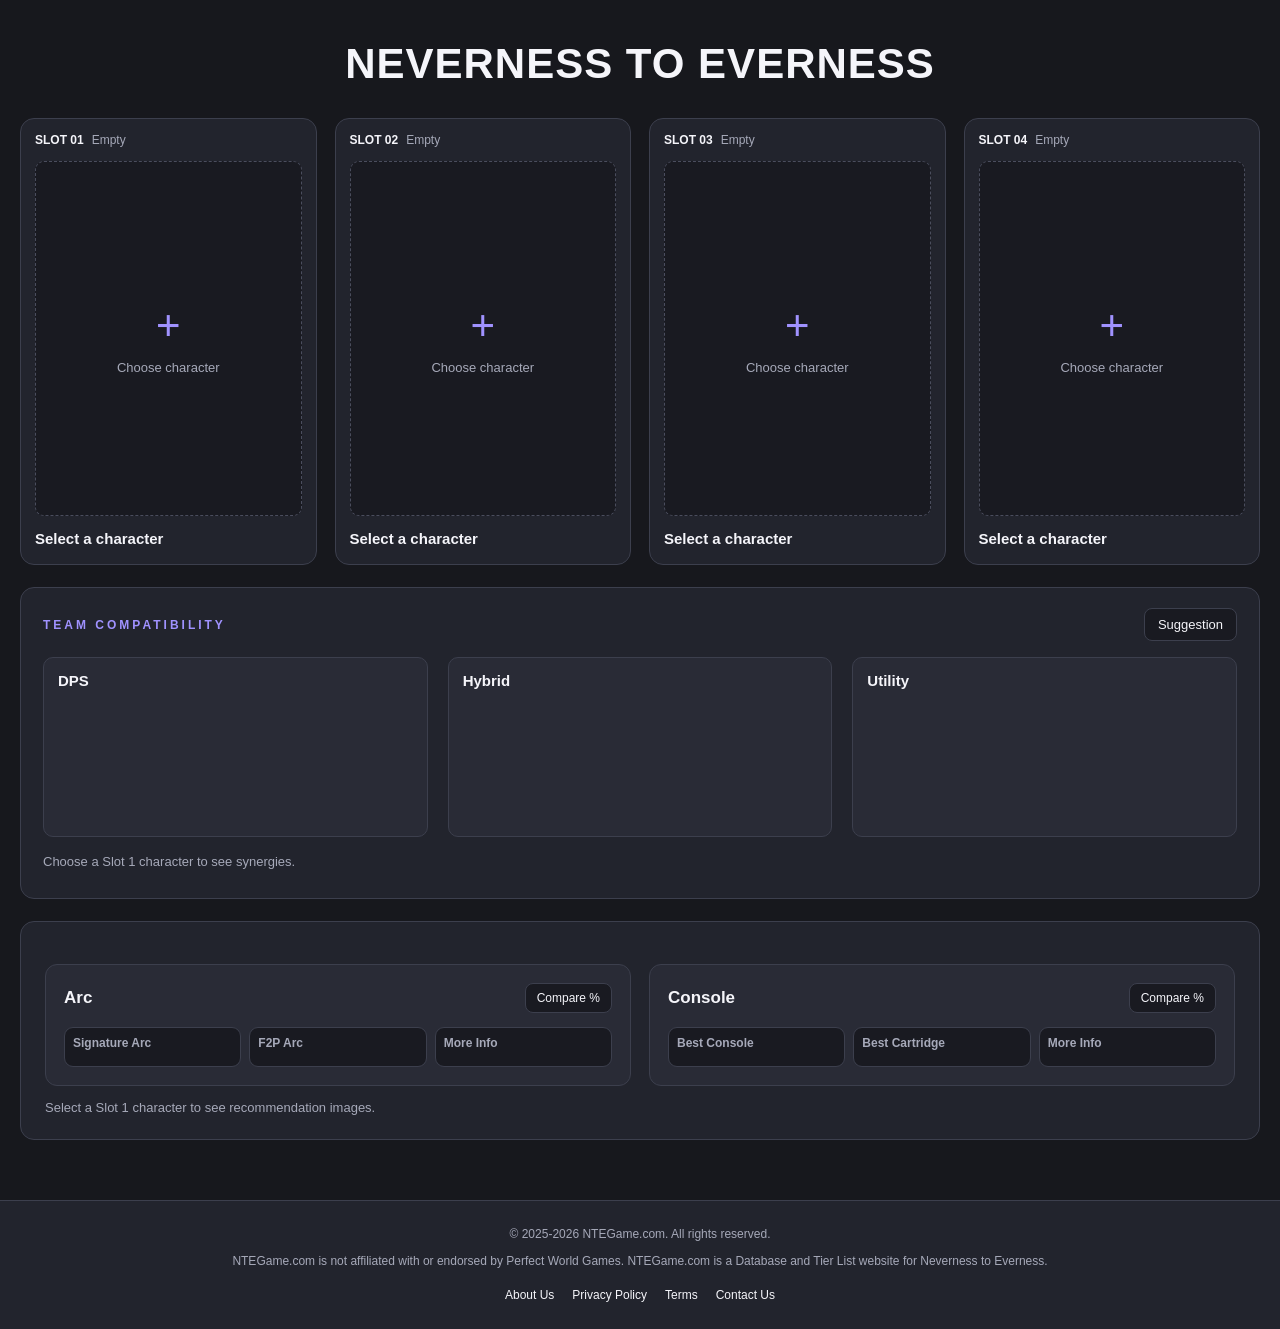
<file: index.html>
<!DOCTYPE html>
<html lang="en">
<head>
    <meta charset="UTF-8">
    <meta name="viewport" content="width=device-width, initial-scale=1.0">
    <title>Game Presentation</title>
    <link rel="stylesheet" href="style.css">
    <script src="main.js" defer></script>
</head>
<body>

<main class="container">

    <header class="page-header">
        <h1>NEVERNESS TO EVERNESS</h1>

    </header>

    <!-- FOUR CHARACTER SLOTS -->
    <section class="slots">
        <div class="slot" data-slot="0">
            <button class="slot-select" type="button"
                aria-label="Choose a character for Slot 1">
                <span class="slot-heading">
                    <span>SLOT 01</span>
                    <span class="slot-status">Empty</span>
                </span>
                <span class="character-art placeholder">
                    <span class="plus">+</span>
                    <span>Choose character</span>
                </span>
                <span class="slot-name">Select a character</span>
            </button>
        </div>

        <div class="slot" data-slot="1">
            <button class="slot-select" type="button"
                aria-label="Choose a character for Slot 2">
                <span class="slot-heading">
                    <span>SLOT 02</span>
                    <span class="slot-status">Empty</span>
                </span>
                <span class="character-art placeholder">
                    <span class="plus">+</span>
                    <span>Choose character</span>
                </span>
                <span class="slot-name">Select a character</span>
            </button>
            <button class="slot-clear" type="button" aria-label="Remove character from Slot 2" hidden>×</button>
        </div>

        <div class="slot" data-slot="2">
            <button class="slot-select" type="button"
                aria-label="Choose a character for Slot 3">
                <span class="slot-heading">
                    <span>SLOT 03</span>
                    <span class="slot-status">Empty</span>
                </span>
                <span class="character-art placeholder">
                    <span class="plus">+</span>
                    <span>Choose character</span>
                </span>
                <span class="slot-name">Select a character</span>
            </button>
            <button class="slot-clear" type="button" aria-label="Remove character from Slot 3" hidden>×</button>
        </div>

        <div class="slot" data-slot="3">
            <button class="slot-select" type="button"
                aria-label="Choose a character for Slot 4">
                <span class="slot-heading">
                    <span>SLOT 04</span>
                    <span class="slot-status">Empty</span>
                </span>
                <span class="character-art placeholder">
                    <span class="plus">+</span>
                    <span>Choose character</span>
                </span>
                <span class="slot-name">Select a character</span>
            </button>
            <button class="slot-clear" type="button" aria-label="Remove character from Slot 4" hidden>×</button>
        </div>
    </section>

    <!-- SLOT 1 SYNERGY -->
    <section class="synergy-section">
        <div class="synergy-heading">
            <div>
                <p class="eyebrow">TEAM COMPATIBILITY</p>
                <button class="suggestion-button" id="suggestion-button" type="button">
                    Suggestion
                </button>
            </div>
        </div>

        <div class="synergy-categories">
            <section class="synergy-category" aria-labelledby="synergy-dps-heading">
                <h3 id="synergy-dps-heading">DPS</h3>
                <div class="synergy-list" id="synergy-list-dps"></div>
                <p class="synergy-category-empty" id="synergy-empty-dps" hidden>
                    No compatible DPS characters.
                </p>
            </section>

            <section class="synergy-category" aria-labelledby="synergy-hybrid-heading">
                <h3 id="synergy-hybrid-heading">Hybrid</h3>
                <div class="synergy-list" id="synergy-list-hybrid"></div>
                <p class="synergy-category-empty" id="synergy-empty-hybrid" hidden>
                    No compatible Hybrid characters.
                </p>
            </section>

            <section class="synergy-category" aria-labelledby="synergy-utility-heading">
                <h3 id="synergy-utility-heading">Utility</h3>
                <div class="synergy-list" id="synergy-list-utility"></div>
                <p class="synergy-category-empty" id="synergy-empty-utility" hidden>
                    No compatible Utility characters.
                </p>
            </section>
        </div>

        <p class="synergy-empty" id="synergy-empty">
            Your compatible characters will appear here.
        </p>
    </section>

    <!-- RECOMMENDATIONS -->
    <section class="recommendations">
        <div class="recommendation-grid">
            <section class="recommendation-card" aria-labelledby="arc-recommendation-heading">
                <div class="recommendation-card-header">
                    <h3 id="arc-recommendation-heading">Arc</h3>
                    <button class="comparison-button" type="button" data-comparison="arc">
                        Compare %
                    </button>
                </div>
                <div class="recommendation-fields arc-recommendation-fields">
                    <figure class="recommendation-image-card">
                        <figcaption>Signature Arc</figcaption>
                        <img id="signature-arc-image" alt="" hidden>
                    </figure>
                    <figure class="recommendation-image-card">
                        <figcaption>F2P Arc</figcaption>
                        <img id="f2p-arc-image" alt="" hidden>
                    </figure>
                    <figure class="recommendation-image-card">
                        <figcaption>More Info</figcaption>
                        <img id="arc-more-info-image" alt="" hidden>
                    </figure>
                </div>
            </section>

            <section class="recommendation-card" aria-labelledby="console-recommendation-heading">
                <div class="recommendation-card-header">
                    <h3 id="console-recommendation-heading">Console</h3>
                    <button class="comparison-button" type="button" data-comparison="console">
                        Compare %
                    </button>
                </div>
                <div class="recommendation-fields arc-recommendation-fields">
                    <figure class="recommendation-image-card">
                        <figcaption>Best Console</figcaption>
                        <img id="console-best-image" alt="" hidden>
                    </figure>
                    <figure class="recommendation-image-card">
                        <figcaption>Best Cartridge</figcaption>
                        <img id="console-cartridge-image" alt="" hidden>
                    </figure>
                    <figure class="recommendation-image-card">
                        <figcaption>More Info</figcaption>
                        <img id="console-more-info-image" alt="" hidden>
                    </figure>
                </div>
            </section>
        </div>
        <p class="recommendation-empty" id="recommendation-empty">
            Select a Slot 1 character to see recommendation images.
        </p>
    </section>

</main>

<footer class="site-footer">
    <div class="site-footer-content">
        <p class="site-footer-copyright">
            © 2025-2026 NTEGame.com. All rights reserved.
        </p>
        <p class="site-footer-disclaimer">
            NTEGame.com is not affiliated with or endorsed by Perfect World Games.
            NTEGame.com is a Database and Tier List website for Neverness to Everness.
        </p>
        <nav class="site-footer-links" aria-label="Footer">
            <a href="about.html" target="_blank" rel="noopener">About Us</a>
            <a href="privacy.html" target="_blank" rel="noopener">Privacy Policy</a>
            <a href="terms.html" target="_blank" rel="noopener">Terms</a>
            <a href="contact.html" target="_blank" rel="noopener">Contact Us</a>
        </nav>
    </div>
</footer>

<!-- CHARACTER SELECTION POPUP -->
<div class="modal" id="character-modal" aria-hidden="true">
    <div class="modal-backdrop" data-close-modal></div>

    <section
        class="modal-panel"
        role="dialog"
        aria-modal="true"
        aria-label="Character collection"
    >
        <header class="modal-header">
            <div>
                <p class="eyebrow">CHARACTER COLLECTION</p>
                <p id="modal-hint">Choose a character for Slot 1.</p>
            </div>

            <button
                class="close-button"
                id="close-modal"
                type="button"
                aria-label="Close popup"
            >×</button>
        </header>

        <input
            type="search"
            id="character-search"
            placeholder="Search character..."
            autocomplete="off"
        >

        <div class="filter-section">
            <p>Filter by group</p>

            <div class="filter-buttons">
                <button class="filter-button active"
                    data-group="All" type="button">All</button>

                <button class="filter-button"
                    data-group="Cosmos" type="button">Cosmos</button>

                <button class="filter-button"
                    data-group="Chaos" type="button">Chaos</button>

                <button class="filter-button"
                    data-group="Anima" type="button">Anima</button>

                <button class="filter-button"
                    data-group="Incantation" type="button">Incantation</button>

                <button class="filter-button"
                    data-group="Lakshana" type="button">Lakshana</button>

                <button class="filter-button"
                    data-group="Psyche" type="button">Psyche</button>
                <button class="filter-button"
                    data-group="Dps" type="button">Dps</button>
                <button class="filter-button"
                    data-group="Hybrid" type="button">Hybrid</button>
               
                <button class="filter-button"
                    data-group="Utility" type="button">Utility</button>
            </div>
        </div>

        <div class="character-grid" id="character-grid"></div>

        <p class="empty-message" id="empty-message" hidden>
            No characters found.
        </p>
    </section>
</div>

<!-- SYNERGY DETAIL POPUP -->
<div class="modal synergy-modal" id="synergy-modal" aria-hidden="true">
    <div class="modal-backdrop" data-close-synergy></div>

    <section
        class="synergy-modal-panel"
        role="dialog"
        aria-modal="true"
        aria-labelledby="synergy-detail-name"
    >
        <header class="modal-header">
            <div>
                <p class="eyebrow">CHARACTER SYNERGY</p>
                <h2 id="synergy-detail-name">Character Name</h2>
                <p class="synergy-detail-subtitle" id="synergy-detail-group"></p>
            </div>

            <button
                class="close-button"
                id="close-synergy-modal"
                type="button"
                aria-label="Close synergy details"
            >×</button>
        </header>

        <div class="synergy-detail-content">
            <div class="synergy-detail-art" id="synergy-detail-art">
                <span class="character-placeholder">✦</span>
            </div>

            <div class="synergy-detail-info">
                <h3>Why They Synergize</h3>
                <p id="synergy-detail-description"></p>
            </div>
        </div>

        <p class="synergy-detail-note">
            This is a preview only. It will not change your selected team.
        </p>
    </section>
</div>

<!-- RECOMMENDATION PERCENTAGE COMPARISON -->
<div class="modal percentage-modal" id="percentage-modal" aria-hidden="true">
    <div class="modal-backdrop" data-close-percentage></div>

    <section
        class="modal-panel percentage-modal-panel"
        role="dialog"
        aria-modal="true"
        aria-labelledby="percentage-modal-title"
    >
        <header class="modal-header">
            <div>
                <p class="eyebrow">SAMPLE COMPARISON</p>
                <h2 id="percentage-modal-title">Percentage Comparison</h2>
                <p class="percentage-modal-note">
                    Sample labels and percentages — replace with your data.
                </p>
            </div>

            <button
                class="close-button"
                id="close-percentage-modal"
                type="button"
                aria-label="Close percentage comparison"
            >×</button>
        </header>

        <div class="percentage-comparison-list" id="percentage-comparison-list"></div>
    </section>
</div>

<!-- SAMPLE TEAM SUGGESTIONS -->
<div class="modal suggestion-modal" id="suggestion-modal" aria-hidden="true">
    <div class="modal-backdrop" data-close-suggestion></div>

    <section
        class="modal-panel suggestion-modal-panel"
        role="dialog"
        aria-modal="true"
        aria-labelledby="suggestion-modal-title"
    >
        <header class="modal-header">
            <div>
                <p class="eyebrow">TEAM COMP SAMPLES</p>
                <h2 id="suggestion-modal-title">Team Suggestions</h2>
                <p class="percentage-modal-note">
                    Team suggestions are based on the selected DPS's synergy data.
                </p>
            </div>

            <button
                class="close-button"
                id="close-suggestion-modal"
                type="button"
                aria-label="Close team suggestions"
            >×</button>
        </header>

        <p class="suggestion-empty" id="suggestion-empty" hidden>
            Select a DPS in Slot 1 to view team suggestions.
        </p>
        <div class="suggestion-lineups" id="suggestion-lineups"></div>
    </section>
</div>

</body>
</html>
</file>
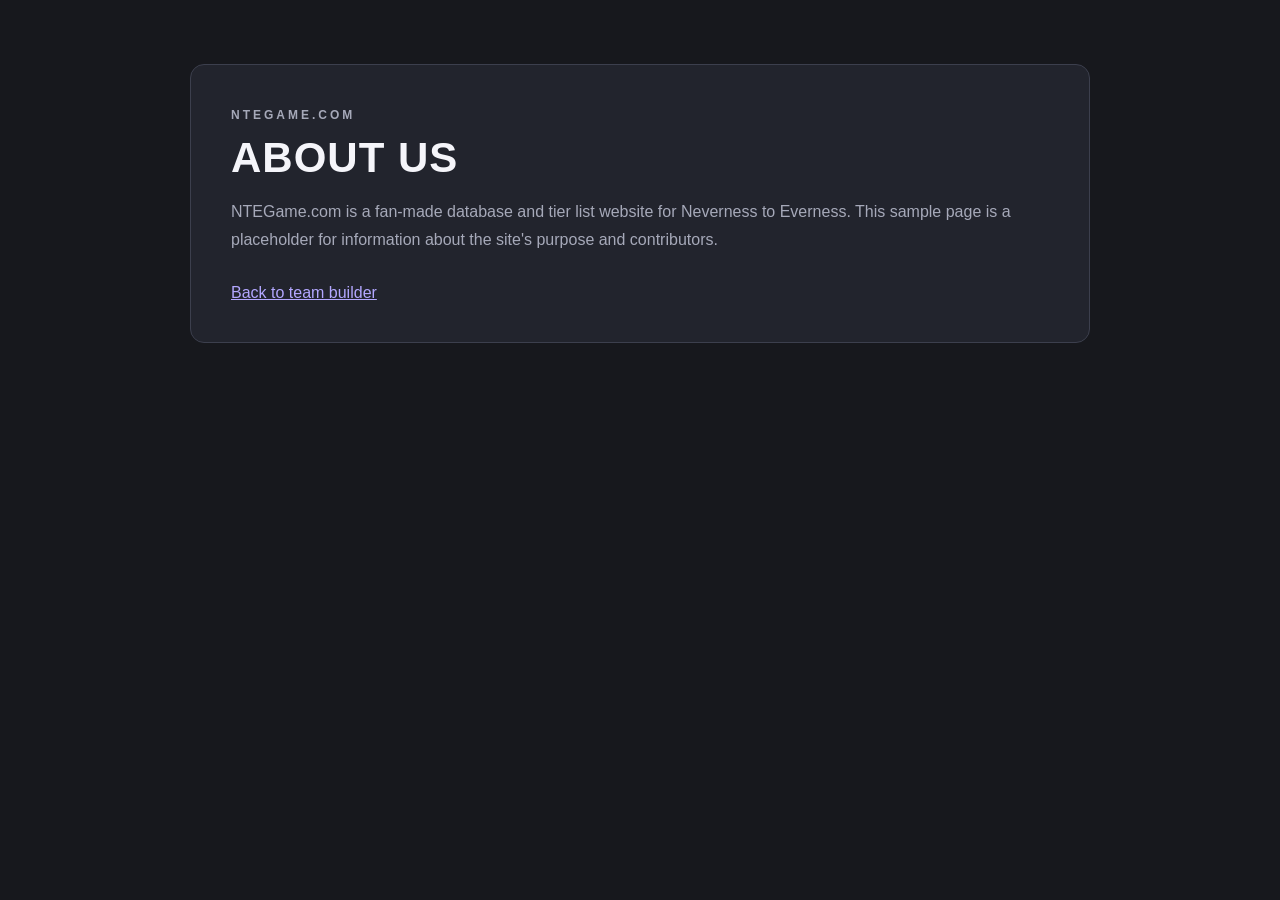
<file: about.html>
<!DOCTYPE html>
<html lang="en">
<head>
    <meta charset="UTF-8">
    <meta name="viewport" content="width=device-width, initial-scale=1.0">
    <title>About Us | NTEGame.com</title>
    <link rel="stylesheet" href="style.css">
</head>
<body>
    <main class="info-page">
        <section class="info-page-panel">
            <p class="eyebrow">NTEGame.com</p>
            <h1>About Us</h1>
            <p>
                NTEGame.com is a fan-made database and tier list website for
                Neverness to Everness. This sample page is a placeholder for
                information about the site's purpose and contributors.
            </p>
            <a class="info-page-back" href="index.html">Back to team builder</a>
        </section>
    </main>
</body>
</html>
</file>
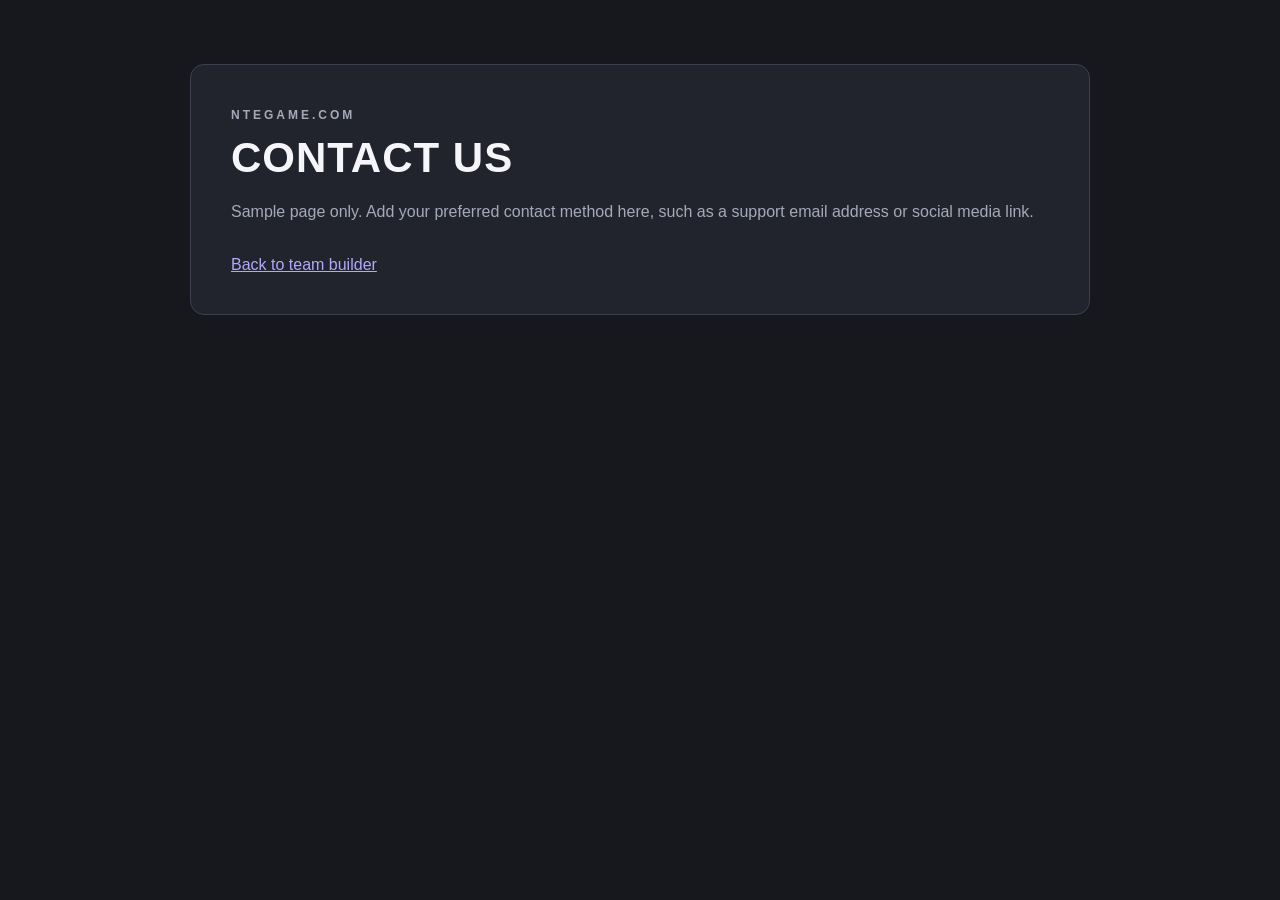
<file: contact.html>
<!DOCTYPE html>
<html lang="en">
<head>
    <meta charset="UTF-8">
    <meta name="viewport" content="width=device-width, initial-scale=1.0">
    <title>Contact Us | NTEGame.com</title>
    <link rel="stylesheet" href="style.css">
</head>
<body>
    <main class="info-page">
        <section class="info-page-panel">
            <p class="eyebrow">NTEGame.com</p>
            <h1>Contact Us</h1>
            <p>
                Sample page only. Add your preferred contact method here, such
                as a support email address or social media link.
            </p>
            <a class="info-page-back" href="index.html">Back to team builder</a>
        </section>
    </main>
</body>
</html>
</file>
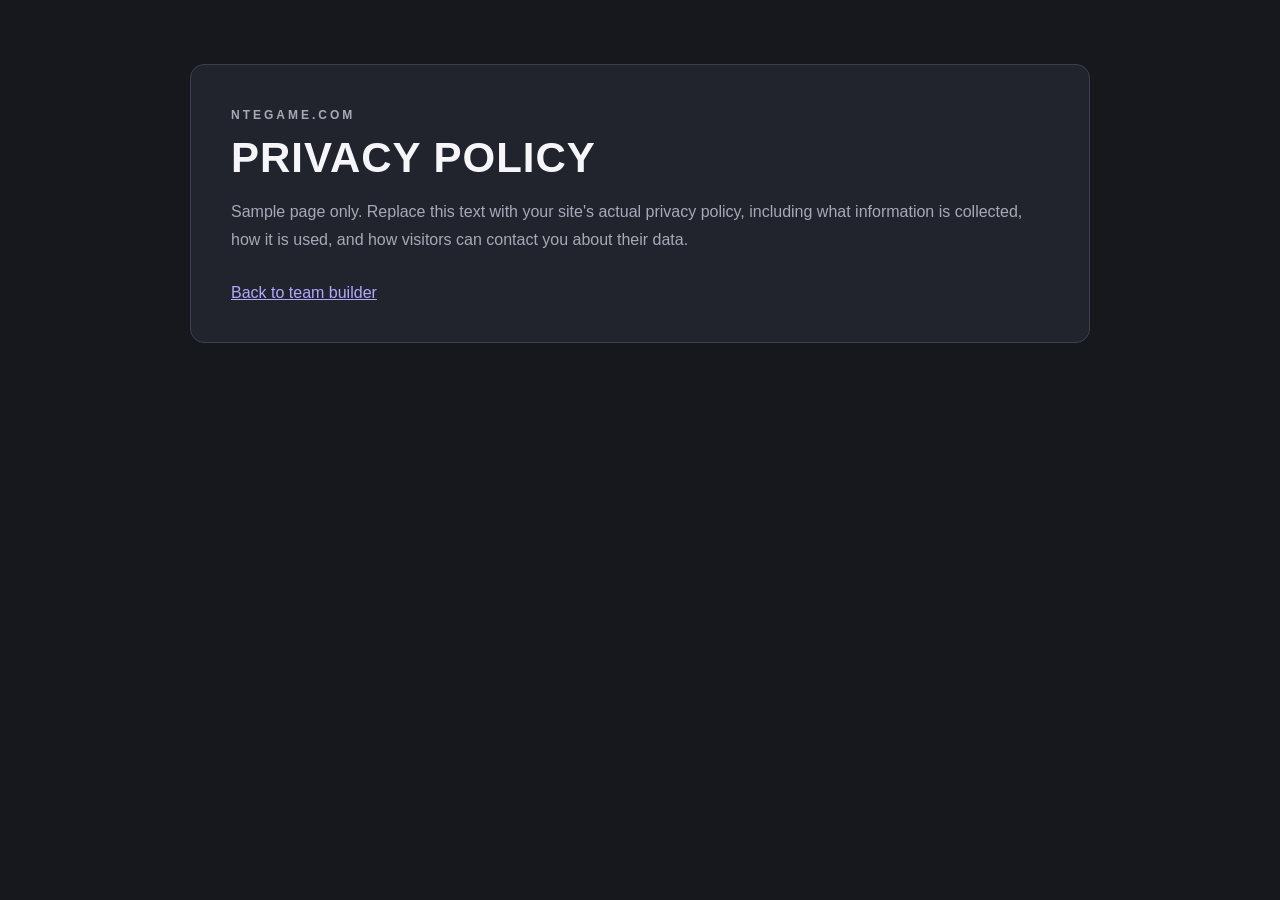
<file: privacy.html>
<!DOCTYPE html>
<html lang="en">
<head>
    <meta charset="UTF-8">
    <meta name="viewport" content="width=device-width, initial-scale=1.0">
    <title>Privacy Policy | NTEGame.com</title>
    <link rel="stylesheet" href="style.css">
</head>
<body>
    <main class="info-page">
        <section class="info-page-panel">
            <p class="eyebrow">NTEGame.com</p>
            <h1>Privacy Policy</h1>
            <p>
                Sample page only. Replace this text with your site's actual
                privacy policy, including what information is collected, how it
                is used, and how visitors can contact you about their data.
            </p>
            <a class="info-page-back" href="index.html">Back to team builder</a>
        </section>
    </main>
</body>
</html>
</file>
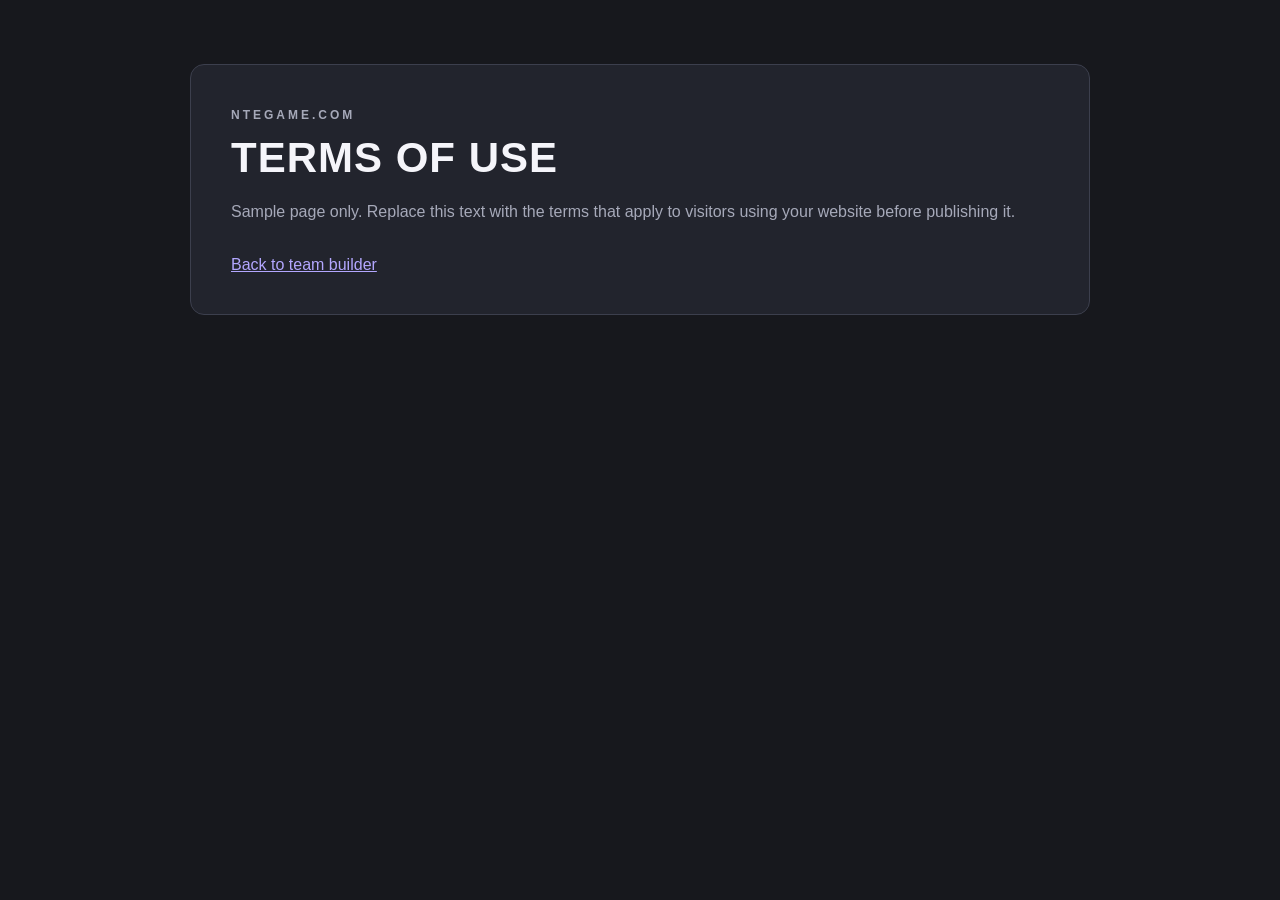
<file: terms.html>
<!DOCTYPE html>
<html lang="en">
<head>
    <meta charset="UTF-8">
    <meta name="viewport" content="width=device-width, initial-scale=1.0">
    <title>Terms | NTEGame.com</title>
    <link rel="stylesheet" href="style.css">
</head>
<body>
    <main class="info-page">
        <section class="info-page-panel">
            <p class="eyebrow">NTEGame.com</p>
            <h1>Terms of Use</h1>
            <p>
                Sample page only. Replace this text with the terms that apply
                to visitors using your website before publishing it.
            </p>
            <a class="info-page-back" href="index.html">Back to team builder</a>
        </section>
    </main>
</body>
</html>
</file>
<file: style.css>
/* =========================
   GLOBAL
========================= */

* {
    box-sizing: border-box;
}

:root {
    --background: #17181d;
    --panel: #22242d;
    --panel-light: #292b36;
    --panel-dark: #191a21;
    --border: #3c3f4d;
    --text: #f5f5fa;
    --muted: #a6a9b9;
    --accent: #8a78f5;
}

body {
    margin: 0;
    min-height: 100vh;
    background: var(--background);
    color: var(--text);
    font-family: Arial, Helvetica, sans-serif;
}

button,
input,
textarea {
    font: inherit;
}

button {
    color: inherit;
}

button:focus-visible,
input:focus-visible,
textarea:focus-visible {
    outline: 2px solid #a092ff;
    outline-offset: 3px;
}

/* =========================
   MAIN CONTAINER
========================= */

.container {
    width: min(1440px, calc(100% - 40px));
    margin: 0 auto;
    padding: 40px 0 60px;
}

.site-footer {
    padding: 24px 20px;
    background: var(--panel);
    border-top: 1px solid var(--border);
}

.site-footer-content {
    width: min(1440px, 100%);
    margin: 0 auto;
    color: var(--muted);
    font-size: 12px;
    line-height: 1.6;
    text-align: center;
}

.site-footer-copyright,
.site-footer-disclaimer {
    margin: 0 0 8px;
}

.site-footer-links {
    display: flex;
    flex-wrap: wrap;
    justify-content: center;
    gap: 8px 18px;
    margin-top: 14px;
}

.site-footer-links a {
    color: var(--text);
    text-decoration: none;
}

.site-footer-links a:hover {
    color: #b3a7ff;
    text-decoration: underline;
}

.info-page {
    width: min(900px, calc(100% - 40px));
    margin: 0 auto;
    padding: 64px 0;
}

.info-page-panel {
    padding: clamp(22px, 5vw, 40px);
    background: var(--panel);
    border: 1px solid var(--border);
    border-radius: 14px;
}

.info-page-panel h1 {
    margin-bottom: 16px;
}

.info-page-panel p {
    color: var(--muted);
    line-height: 1.75;
}

.info-page-back {
    display: inline-block;
    margin-top: 14px;
    color: #b3a7ff;
}

.page-header {
    text-align: center;
    margin-bottom: 30px;
}

.eyebrow {
    margin: 0 0 8px;
    color: #a092ff;
    font-size: 12px;
    font-weight: bold;
    letter-spacing: 3px;
    text-transform: uppercase;
}

h1 {
    margin: 0 0 10px;
    font-size: clamp(28px, 4vw, 42px);
    text-transform: uppercase;
    letter-spacing: 1px;
}

.subtitle {
    color: var(--muted);
    margin: 0;
}

/* =========================
   FOUR CHARACTER SLOTS
========================= */

.slots {
    display: grid;
    grid-template-columns: repeat(4, minmax(0, 1fr));
    gap: 18px;
}

.slot {
    position: relative;
    display: flex;
    min-width: 0;
    background: var(--panel);
    border: 1px solid var(--border);
    border-radius: 14px;
    transition: 0.2s ease;
}

.slot-select {
    display: flex;
    flex: 1;
    min-width: 0;
    flex-direction: column;
    gap: 14px;
    padding: 14px;
    background: transparent;
    border: 0;
    border-radius: inherit;
    color: inherit;
    text-align: left;
    cursor: pointer;
}

.slot-heading {
    padding-right: 26px;
}

.slot-clear {
    position: absolute;
    z-index: 1;
    top: 7px;
    right: 7px;
    display: grid;
    width: 26px;
    height: 26px;
    place-items: center;
    padding: 0;
    background: var(--panel-dark);
    border: 1px solid var(--border);
    border-radius: 50%;
    color: var(--muted);
    cursor: pointer;
    font-size: 19px;
    line-height: 1;
    transition: 0.15s ease;
}

.slot-clear:hover {
    background: #49313b;
    border-color: #d16b84;
    color: white;
}

.slot-clear[hidden] {
    display: none;
}

.slot:hover {
    border-color: var(--accent);
    background: #272936;
    transform: translateY(-2px);
}

.slot-select:focus-visible {
    outline: 2px solid #a092ff;
    outline-offset: 3px;
}

.slot-heading {
    display: flex;
    justify-content: space-between;
    align-items: center;
    gap: 8px;
    font-size: 12px;
    font-weight: bold;
}

.slot-status {
    color: var(--muted);
    font-weight: normal;
}

.character-art {
    position: relative;
    display: flex;
    width: 100%;
    aspect-ratio: 3 / 4;
    overflow: hidden;
    flex-direction: column;
    justify-content: center;
    align-items: center;
    gap: 10px;
    border-radius: 9px;
    background: var(--panel-dark);
    color: var(--muted);
}

.character-art > img:not(.esper-type-logo) {
    display: block;
    width: 100%;
    height: 100%;
    object-fit: cover;
}

.character-art .esper-type-logo {
    position: absolute;
    right: 10px;
    bottom: 10px;
    z-index: 1;
    width: clamp(42px, 23%, 64px);
    aspect-ratio: 1;
    padding: 4px;
    border: 2px solid rgba(255, 255, 255, 0.9);
    border-radius: 50%;
    background: rgba(25, 26, 33, 0.92);
    box-shadow: 0 2px 8px rgba(0, 0, 0, 0.55);
    object-fit: contain;
    pointer-events: none;
}

.character-art.placeholder {
    border: 1px dashed #4a4d5d;
    font-size: 13px;
}

.plus {
    color: #a092ff;
    font-size: 42px;
    font-weight: 300;
}

.slot-name {
    min-height: 20px;
    overflow-wrap: anywhere;
    text-align: center;
    font-size: 15px;
    font-weight: bold;
}

/* =========================
   SLOT 1 SYNERGY SECTION
========================= */

.synergy-section {
    margin-top: 22px;
    padding: 20px 22px;
    background: var(--panel);
    border: 1px solid var(--border);
    border-radius: 14px;
}

.synergy-heading {
    display: flex;
    justify-content: space-between;
    align-items: center;
    gap: 16px;
    margin-bottom: 16px;
}

.synergy-heading > div {
    display: flex;
    width: 100%;
    justify-content: space-between;
    align-items: center;
    gap: 16px;
}

.synergy-heading .eyebrow {
    margin: 0;
}

.suggestion-button {
    flex-shrink: 0;
    padding: 8px 13px;
    background: var(--panel-dark);
    border: 1px solid var(--border);
    border-radius: 8px;
    color: var(--text);
    cursor: pointer;
    font-size: 13px;
    transition: 0.15s ease;
}

.suggestion-button:hover {
    background: #343646;
    border-color: var(--accent);
}

.synergy-heading h2 {
    margin: 0;
    font-size: 22px;
}

.synergy-subtitle {
    margin: 0;
    color: var(--muted);
    text-align: right;
    font-size: 13px;
    line-height: 1.5;
}

.synergy-categories {
    display: grid;
    grid-template-columns: repeat(3, minmax(0, 1fr));
    gap: 20px;
}

.synergy-category {
    min-width: 0;
    min-height: 180px;
    padding: 14px;
    background: var(--panel-light);
    border: 1px solid var(--border);
    border-radius: 10px;
}

.synergy-category h3 {
    margin: 0 0 10px;
    font-size: 15px;
}

.synergy-category-empty {
    margin: 0;
    color: var(--muted);
    font-size: 12px;
}

/* Small character portraits */

.synergy-list {
    display: grid;
    grid-template-columns: repeat(auto-fill, minmax(76px, 1fr));
    align-content: start;
    gap: 8px;
}

.synergy-card {
    display: flex;
    width: 100%;
    min-height: 112px;
    flex-direction: column;
    align-items: center;
    gap: 4px;
    padding: 4px;
    background: transparent;
    border: 1px solid transparent;
    border-radius: 10px;
    cursor: pointer;
    transition: 0.18s ease;
}

.synergy-card:hover {
    background: var(--panel-light);
    border-color: var(--accent);
    transform: translateY(-3px);
}

.synergy-portrait {
    position: relative;
    display: flex;
    flex: 0 0 74px;
    width: 74px;
    height: 74px;
    justify-content: center;
    align-items: center;
    overflow: hidden;
    background: var(--panel-dark);
    border: 1px solid var(--border);
    border-radius: 9px;
}

.synergy-portrait img {
    display: block;
    width: 100%;
    height: 100%;
    object-fit: cover;
}

.synergy-portrait .esper-type-logo {
    position: absolute;
    right: 2px;
    bottom: 2px;
    z-index: 1;
    width: 27px;
    height: 27px;
    padding: 2px;
    border: 1px solid rgba(255, 255, 255, 0.9);
    border-radius: 50%;
    background: rgba(25, 26, 33, 0.92);
    box-shadow: 0 2px 6px rgba(0, 0, 0, 0.5);
    object-fit: contain;
    pointer-events: none;
}

.synergy-portrait .character-placeholder {
    width: 100%;
    height: 100%;
    font-size: 23px;
}

.synergy-card-name {
    display: -webkit-box;
    width: 100%;
    min-height: 34px;
    overflow-wrap: anywhere;
    overflow: hidden;
    color: var(--text);
    text-align: center;
    font-size: 12px;
    line-height: 1.4;
    -webkit-box-orient: vertical;
    line-clamp: 2;
    -webkit-line-clamp: 2;
}

.synergy-empty {
    margin: 0;
    padding: 15px 0 5px;
    color: var(--muted);
    font-size: 13px;
    line-height: 1.6;
}

.synergy-empty[hidden] {
    display: none;
}

@media (max-width: 700px) {
    .synergy-categories {
        grid-template-columns: 1fr;
        gap: 16px;
    }
}

/* =========================
   EXPLANATION
========================= */

.recommendations {
    margin-top: 22px;
    padding: 24px;
    background: var(--panel);
    border: 1px solid var(--border);
    border-radius: 14px;
}

.recommendation-grid {
    display: grid;
    grid-template-columns: repeat(2, minmax(0, 1fr));
    gap: 18px;
    margin-top: 18px;
}

.recommendation-card {
    min-width: 0;
    padding: 18px;
    background: var(--panel-light);
    border: 1px solid var(--border);
    border-radius: 12px;
}

.recommendation-card h3 {
    margin: 0;
    font-size: 17px;
}

.recommendation-card-header {
    display: flex;
    justify-content: space-between;
    align-items: center;
    gap: 12px;
    margin-bottom: 14px;
}

.comparison-button {
    flex-shrink: 0;
    padding: 7px 11px;
    background: var(--panel-dark);
    border: 1px solid var(--border);
    border-radius: 8px;
    color: var(--text);
    cursor: pointer;
    font-size: 12px;
    transition: 0.15s ease;
}

.comparison-button:hover {
    background: #343646;
    border-color: var(--accent);
}

.recommendation-fields {
    display: grid;
    gap: 8px;
}

.arc-recommendation-fields {
    grid-template-columns: repeat(3, minmax(0, 1fr));
}

.recommendation-image-card {
    min-width: 0;
    margin: 0;
    padding: 8px;
    background: var(--panel-dark);
    border: 1px solid var(--border);
    border-radius: 9px;
}

.recommendation-image-card figcaption {
    margin-bottom: 8px;
    color: var(--muted);
    font-size: 12px;
    font-weight: bold;
}

.recommendation-image-card img {
    display: block;
    width: 100%;
    max-width: 157px;
    height: auto;
    aspect-ratio: 1;
    margin: 0 auto;
    object-fit: contain;
    border-radius: 6px;
}

.recommendation-image-card img[hidden] {
    display: none;
}

.recommendation-empty {
    margin: 14px 0 0;
    color: var(--muted);
    font-size: 13px;
}

.percentage-modal-panel {
    width: min(560px, 100%);
}

.percentage-modal-note {
    margin: 0;
    color: var(--muted);
    font-size: 13px;
    line-height: 1.5;
}

.percentage-comparison-list {
    display: grid;
    gap: 16px;
    max-height: min(60vh, 520px);
    overflow-y: auto;
    padding: 4px 2px;
}

.percentage-comparison-item {
    display: grid;
    grid-template-columns: minmax(0, 1fr) auto;
    align-items: center;
    gap: 8px 16px;
}

.percentage-comparison-label {
    color: var(--text);
    font-size: 14px;
}

.percentage-comparison-value {
    color: #b3a7ff;
    font-size: 14px;
    font-weight: bold;
    font-variant-numeric: tabular-nums;
}

.percentage-comparison-track {
    grid-column: 1 / -1;
    height: 9px;
    overflow: hidden;
    background: var(--panel-dark);
    border: 1px solid var(--border);
    border-radius: 999px;
}

.percentage-comparison-fill {
    height: 100%;
    background: linear-gradient(90deg, #7562d6, #b3a7ff);
    border-radius: inherit;
}

.suggestion-modal-panel {
    width: min(900px, 100%);
}

.suggestion-empty {
    margin: 0;
    padding: 24px 16px;
    background: var(--panel-dark);
    border: 1px dashed var(--border);
    border-radius: 9px;
    color: var(--muted);
    font-size: 13px;
    text-align: center;
}

.suggestion-empty[hidden] {
    display: none;
}

.suggestion-lineups {
    display: grid;
    gap: 8px;
    max-height: min(65vh, 600px);
    overflow-y: auto;
    padding: 1px;
}

.suggestion-lineup {
    display: grid;
    grid-template-columns: 120px minmax(0, 1fr);
    align-items: center;
    gap: 12px;
    min-width: 0;
    padding: 10px 12px;
    background: var(--panel-dark);
    border: 1px solid var(--border);
    border-radius: 9px;
}

.suggestion-lineup h3 {
    margin: 0;
    font-size: 14px;
}

.suggestion-lineup-characters {
    display: grid;
    grid-template-columns: repeat(4, minmax(0, 1fr));
    gap: 8px;
}

.suggestion-character {
    display: flex;
    min-width: 0;
    flex-direction: column;
    align-items: center;
    gap: 4px;
    color: var(--text);
    font-size: 11px;
    text-align: center;
}

.suggestion-character img {
    display: block;
    width: min(100%, 68px);
    aspect-ratio: 3 / 4;
    border: 1px solid var(--border);
    border-radius: 6px;
    object-fit: cover;
}

.section-heading h2 {
    margin: 0;
    font-size: 24px;
}

input::placeholder,
textarea::placeholder {
    color: #777b8d;
}

/* =========================
   SHARED POPUP STYLES
========================= */

.modal {
    position: fixed;
    z-index: 1000;
    inset: 0;
    display: none;
    justify-content: center;
    align-items: center;
    padding: 22px;
}

.modal.open {
    display: flex;
}

.modal-backdrop {
    position: absolute;
    inset: 0;
    background: rgb(0 0 0 / 75%);
    backdrop-filter: blur(5px);
}

.modal-panel,
.synergy-modal-panel {
    position: relative;
    z-index: 1;
    display: flex;
    flex-direction: column;
    width: min(900px, 100%);
    max-height: calc(100vh - 44px);
    padding: 24px;
    overflow: hidden;
    background: #20212a;
    border: 1px solid #454858;
    border-radius: 16px;
    box-shadow: 0 24px 80px rgb(0 0 0 / 45%);
}

.percentage-modal-panel {
    max-height: calc(100vh - 44px);
}

.modal-header {
    display: flex;
    justify-content: space-between;
    align-items: flex-start;
    gap: 20px;
    margin-bottom: 18px;
}

.modal-header h2 {
    margin: 0 0 8px;
    font-size: 25px;
}

#modal-hint,
.synergy-detail-subtitle {
    margin: 0;
    color: var(--muted);
    font-size: 13px;
}

.close-button {
    display: flex;
    width: 38px;
    height: 38px;
    flex-shrink: 0;
    justify-content: center;
    align-items: center;
    background: #30323e;
    border: 1px solid #484b5b;
    border-radius: 9px;
    color: white;
    font-size: 26px;
    cursor: pointer;
}

.close-button:hover {
    background: #414454;
}

/* =========================
   CHARACTER SEARCH
========================= */

#character-search {
    width: 100%;
    padding: 13px 14px;
    background: var(--panel-dark);
    border: 1px solid var(--border);
    border-radius: 9px;
    color: white;
}

#character-search::placeholder {
    color: #777b8d;
}

/* =========================
   GROUP FILTERS
========================= */

.filter-section {
    margin: 19px 0;
}

.filter-section > p {
    margin: 0 0 10px;
    font-size: 13px;
    font-weight: bold;
}

.filter-buttons {
    display: flex;
    flex-wrap: wrap;
    gap: 7px;
}

.filter-button {
    padding: 9px 15px;
    background: #30323e;
    border: 1px solid #454858;
    border-radius: 8px;
    color: #e4e5ee;
    font-size: 15px;
    cursor: pointer;
    transition: 0.15s ease;
}

.filter-button:hover {
    border-color: var(--accent);
}

.filter-button.active {
    background: #7562d6;
    border-color: #9383fa;
    color: white;
}

/* =========================
   CHARACTER SELECTION GRID
========================= */

.character-grid {
    display: grid;
    grid-template-columns: repeat(5, minmax(0, 1fr));
    gap: 12px;
    overflow-y: auto;
    padding: 2px 4px 4px 2px;
}

.character-card {
    min-width: 0;
    padding: 8px;
    background: var(--panel-light);
    border: 1px solid #414454;
    border-radius: 10px;
    text-align: left;
    cursor: pointer;
    transition: 0.15s ease;
}

.character-card:hover {
    transform: translateY(-2px);
    background: #343646;
    border-color: var(--accent);
}

.character-card img,
.character-placeholder {
    display: flex;
    width: 100%;
    aspect-ratio: 3 / 4;
    justify-content: center;
    align-items: center;
    overflow: hidden;
    border-radius: 7px;
    background: var(--panel-dark);
    object-fit: cover;
}

.character-placeholder {
    color: #a092ff;
    font-size: 32px;
}

.character-card-name {
    display: block;
    margin-top: 9px;
    overflow-wrap: anywhere;
    color: white;
    font-size: 13px;
    font-weight: bold;
}

.character-card-group {
    display: block;
    margin-top: 5px;
    color: var(--muted);
    font-size: 11px;
}

.empty-message {
    padding: 28px 8px;
    margin: 0;
    color: var(--muted);
    text-align: center;
}

/* =========================
   SYNERGY DETAIL POPUP
========================= */

.synergy-modal-panel {
    width: min(760px, 100%);
}

.synergy-detail-content {
    display: grid;
    grid-template-columns: minmax(180px, 0.85fr) minmax(0, 1.15fr);
    align-items: start;
    gap: 24px;
    min-height: 220px;
}

.synergy-detail-art {
    position: relative;
    display: flex;
    width: 100%;
    aspect-ratio: 3 / 4;
    max-height: 400px;
    justify-content: center;
    align-items: center;
    overflow: hidden;
    background: var(--panel-dark);
    border: 1px solid var(--border);
    border-radius: 12px;
}

.synergy-detail-art img {
    display: block;
    width: 100%;
    height: 100%;
    object-fit: contain;
}

.synergy-detail-art .esper-type-logo {
    position: absolute;
    right: 10px;
    bottom: 10px;
    z-index: 1;
    width: clamp(48px, 20%, 68px);
    height: auto;
    aspect-ratio: 1;
    padding: 4px;
    border: 2px solid rgba(255, 255, 255, 0.9);
    border-radius: 50%;
    background: rgba(25, 26, 33, 0.92);
    box-shadow: 0 2px 8px rgba(0, 0, 0, 0.55);
    object-fit: contain;
    pointer-events: none;
}

.synergy-detail-art .character-placeholder {
    width: 100%;
    height: 100%;
    aspect-ratio: auto;
    font-size: 64px;
}

.synergy-detail-info {
    padding: 5px 0;
}

.synergy-detail-info h3 {
    margin: 0 0 14px;
    color: #b3a7ff;
    font-size: 17px;
}

.synergy-detail-info p {
    margin: 0;
    color: #e0e1eb;
    font-size: 14px;
    line-height: 1.8;
    overflow-wrap: anywhere;
    white-space: pre-line;
}

.synergy-detail-note {
    margin: 20px 0 0;
    padding-top: 14px;
    border-top: 1px solid var(--border);
    color: var(--muted);
    font-size: 12px;
    line-height: 1.6;
}

/* =========================
   RESPONSIVE
========================= */

@media (max-width: 760px) {
    .container {
        width: calc(100% - 24px);
        padding-top: 28px;
    }

    .slots {
        grid-template-columns: repeat(2, minmax(0, 1fr));
        gap: 12px;
    }

    .recommendations {
        padding: 17px;
    }

    .synergy-section {
        padding: 16px;
    }

    .synergy-list {
        gap: 8px;
    }

    .synergy-card {
        min-height: 108px;
    }

    .synergy-portrait {
        flex-basis: 68px;
        width: 68px;
        height: 68px;
    }

    .modal {
        padding: 10px;
    }

    .modal-panel,
    .synergy-modal-panel {
        max-height: calc(100vh - 20px);
        padding: 16px;
    }

    .character-grid {
        grid-template-columns: repeat(3, minmax(0, 1fr));
        gap: 9px;
    }

    .synergy-detail-content {
        grid-template-columns: minmax(0, 0.9fr) minmax(0, 1.1fr);
        gap: 14px;
    }

    .synergy-detail-info h3 {
        font-size: 15px;
    }

    .synergy-detail-info p {
        font-size: 13px;
        line-height: 1.65;
    }
}

@media (max-width: 560px) {
    .synergy-heading > div {
        align-items: center;
        flex-direction: row;
        gap: 12px;
    }

    .synergy-heading .eyebrow {
        width: auto;
        display: block;
    }

    .synergy-subtitle {
        text-align: left;
    }
}

@media (max-width: 560px) {
    .recommendation-grid,
    .arc-recommendation-fields {
        grid-template-columns: 1fr;
        gap: 12px;
    }

    .suggestion-lineup {
        grid-template-columns: 1fr;
        gap: 8px;
    }

    .suggestion-lineup h3 {
        text-align: center;
    }

    .suggestion-lineup-characters {
        gap: 4px;
    }

    .suggestion-character img {
        width: min(100%, 58px);
    }
}

@media (max-width: 420px) {
    .character-grid {
        grid-template-columns: repeat(2, minmax(0, 1fr));
    }

    .synergy-detail-content {
        grid-template-columns: 1fr;
    }

    .synergy-detail-art {
        width: min(220px, 100%);
        margin: 0 auto;
    }

    .synergy-detail-info {
        padding-top: 5px;
    }
}

@media (max-width: 560px) {
    .container {
        width: 100%;
        padding: 24px 14px 36px;
        --mobile-team-card-height: clamp(128px, calc(37.65vw - 18.7px), 192px);
    }

    .page-header {
        margin-bottom: 20px;
    }

    .page-header h1 {
        font-size: clamp(23px, 7vw, 32px);
        letter-spacing: 0.5px;
        line-height: 1.15;
    }

    .slots {
        grid-template-columns: repeat(4, minmax(0, 1fr));
        gap: 6px;
    }

    .slot {
        min-height: var(--mobile-team-card-height);
        border-radius: 9px;
    }

    .slot-select {
        gap: 6px;
        padding: 7px 5px;
    }

    .slot-heading {
        display: none;
    }

    .character-art {
        width: 100%;
        height: auto;
        aspect-ratio: 3 / 4;
        border-radius: 7px;
    }

    .character-art .esper-type-logo {
        right: 2px;
        bottom: 2px;
        width: 18px;
        padding: 1px;
        border-width: 1px;
    }

    .character-art.placeholder {
        gap: 2px;
        font-size: 9px;
    }

    .character-art.placeholder > span:not(.plus) {
        display: none;
    }

    .slot:has(.character-art.placeholder) .slot-name {
        display: none;
    }

    .plus {
        font-size: 24px;
    }

    .slot-name {
        min-height: 0;
        text-align: center;
        font-size: 10px;
        line-height: 1.2;
    }

    .slot-clear {
        top: 5px;
        right: 5px;
        width: 22px;
        height: 22px;
        font-size: 16px;
    }

    .synergy-section,
    .recommendations {
        margin-top: 16px;
        border-radius: 12px;
    }

    .synergy-category {
        min-height: 0;
        display: flex;
        flex-direction: column;
        gap: 4px;
        padding: 8px;
    }

    .synergy-category h3 {
        margin: 0;
        font-size: 13px;
    }

    .synergy-list {
        width: 100%;
        grid-template-columns: repeat(5, minmax(0, 1fr));
        gap: 4px;
    }

    .synergy-portrait {
        flex: 0 0 auto;
        width: 100%;
        height: auto;
        aspect-ratio: 1;
    }

    .synergy-portrait .esper-type-logo {
        width: 16px;
        height: 16px;
        padding: 1px;
    }

    .synergy-card {
        min-height: 0;
        gap: 2px;
        padding: 2px;
    }

    .synergy-card-name {
        display: none;
    }

    .synergy-category-empty {
        align-self: center;
        margin: 0;
    }

    .site-footer {
        padding: 12px 10px;
    }

    .site-footer-content {
        font-size: 10px;
        line-height: 1.4;
    }

    .site-footer-copyright,
    .site-footer-disclaimer {
        margin-bottom: 5px;
    }

    .site-footer-links {
        gap: 5px 12px;
        margin-top: 8px;
        font-size: 10px;
    }

    .recommendation-grid {
        grid-template-columns: repeat(2, minmax(0, 1fr));
        gap: 8px;
        margin-top: 12px;
    }

    .recommendations {
        padding: 12px 9px;
    }

    .recommendation-card {
        padding: 8px 6px;
        border-radius: 9px;
    }

    .recommendation-card-header {
        align-items: center;
        flex-direction: row;
        justify-content: space-between;
        gap: 4px;
        margin-bottom: 8px;
    }

    .recommendation-card h3 {
        font-size: 12px;
        line-height: 1.25;
    }

    .comparison-button {
        padding: 5px 7px;
        font-size: 10px;
    }

    .arc-recommendation-fields {
        grid-template-columns: 1fr;
        gap: 5px;
    }

    .recommendation-image-card {
        display: grid;
        grid-template-columns: minmax(0, 1fr) 36px;
        align-items: center;
        gap: 4px;
        padding: 4px;
        border-radius: 6px;
    }

    .recommendation-image-card figcaption {
        min-height: 0;
        margin: 0;
        font-size: 9px;
        line-height: 1.2;
        overflow-wrap: normal;
    }

    .recommendation-image-card img {
        width: 36px;
        max-width: 36px;
        margin: 0;
    }

    .modal {
        align-items: flex-end;
        padding: 0;
    }

    .modal-panel,
    .synergy-modal-panel {
        width: 100%;
        max-height: 92vh;
        max-height: 92dvh;
        padding: 20px 16px calc(16px + env(safe-area-inset-bottom));
        border-radius: 18px 18px 0 0;
    }

    #character-modal .modal-panel {
        height: 92vh;
        height: 92dvh;
    }

    #character-modal .character-grid {
        flex: 1;
        min-height: 0;
        align-content: start;
        grid-auto-rows: max-content;
        overflow-y: auto;
    }

    .modal-header {
        gap: 12px;
        margin-bottom: 14px;
    }

    #character-modal .modal-header {
        position: relative;
        margin-bottom: 6px;
        padding-right: 44px;
    }

    #character-modal .modal-header .close-button {
        position: absolute;
        top: 0;
        right: 0;
    }

    .modal-header h2 {
        font-size: 21px;
    }

    #character-modal .eyebrow {
        margin-bottom: 0;
    }

    #modal-hint {
        display: none;
    }

    .filter-buttons {
        flex-wrap: nowrap;
        overflow-x: auto;
        padding: 2px 2px 8px;
        scrollbar-width: none;
    }

    .filter-buttons::-webkit-scrollbar {
        display: none;
    }

    .filter-button {
        flex: 0 0 auto;
        min-height: 40px;
        padding: 8px 12px;
        font-size: 13px;
    }

    .character-grid {
        grid-template-columns: repeat(3, minmax(0, 1fr));
        gap: 8px;
    }
}

@media (max-width: 360px) {
    .container {
        padding-right: 10px;
        padding-left: 10px;
    }

    .slots {
        gap: 4px;
    }

    .slot-select {
        gap: 5px;
        padding: 6px 3px;
    }

    .slot-heading {
        font-size: 8px;
    }

    .slot-status {
        font-size: 8px;
    }

    .slot-name {
        font-size: 9px;
    }
}
</file>
